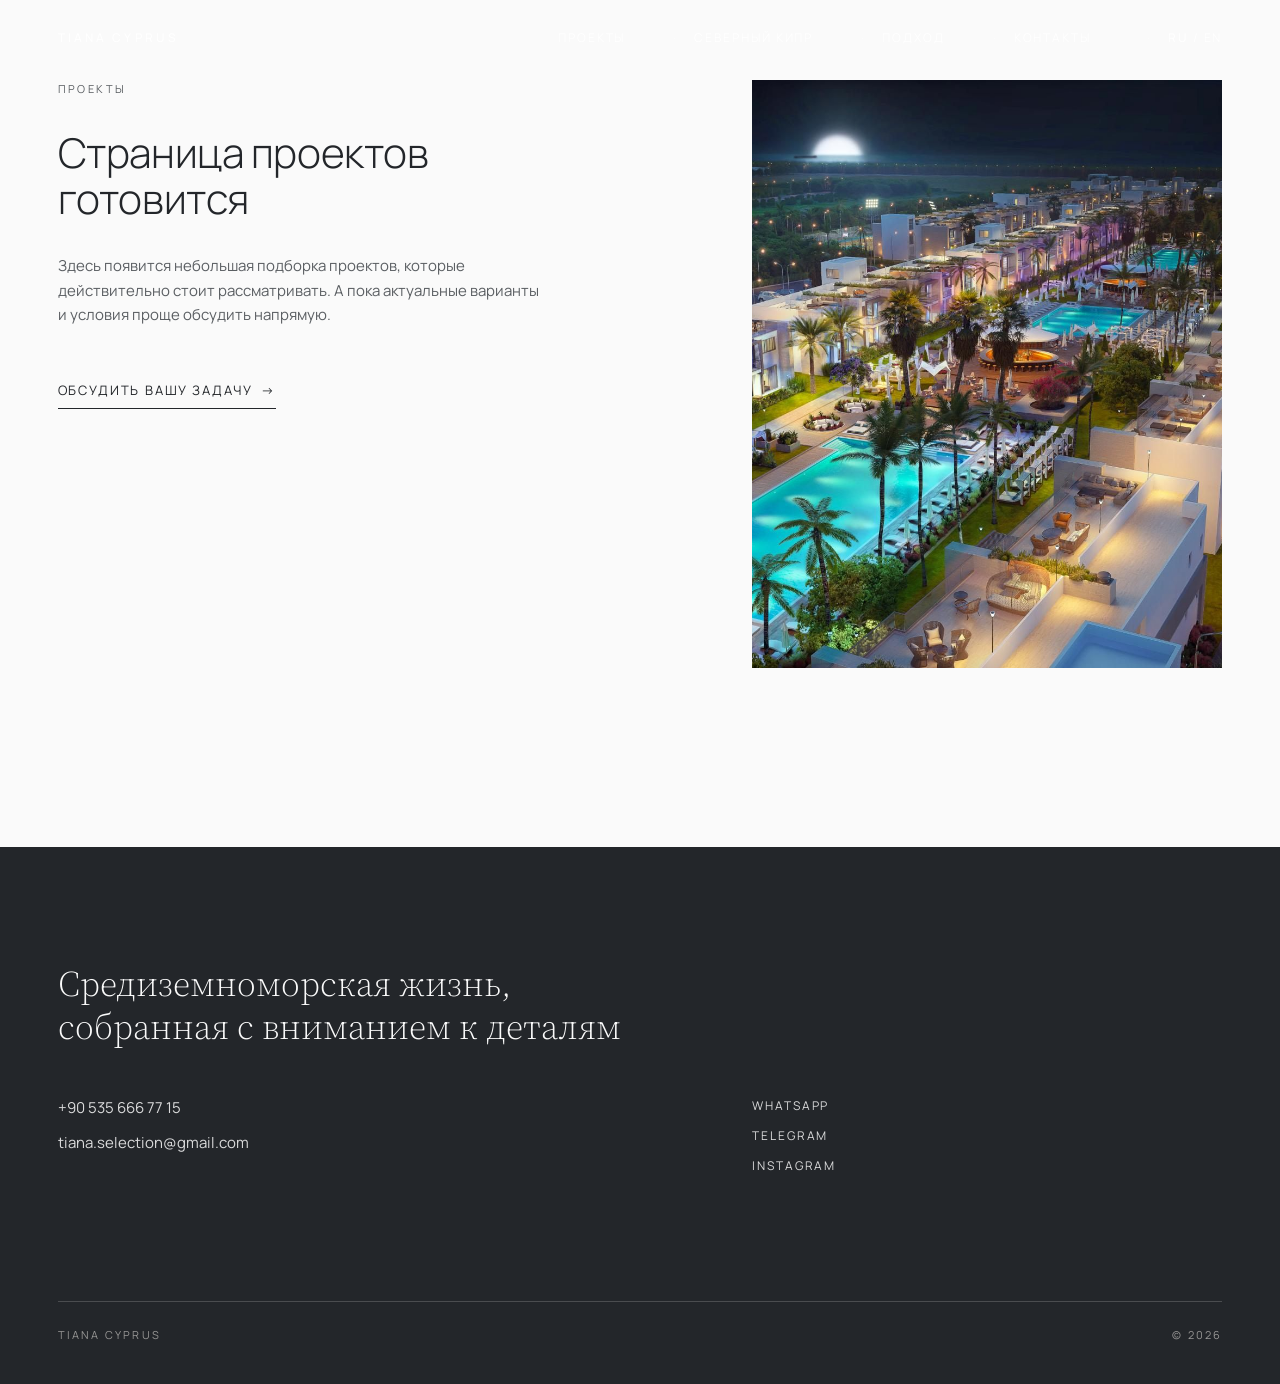
<file: projects/index.html>
<!doctype html>
<html lang="ru">
<head>
  <meta charset="utf-8">
  <meta name="viewport" content="width=device-width, initial-scale=1">
  <title>Проекты — Tiana Cyprus</title>
  <meta name="description" content="Выбранные проекты на Северном Кипре.">
  <link rel="canonical" href="https://tianacyprus.com/projects/">
  <link rel="icon" href="/assets/favicon.svg" type="image/svg+xml">
  <link rel="preconnect" href="https://fonts.googleapis.com">
  <link rel="preconnect" href="https://fonts.gstatic.com" crossorigin>
  <link href="https://fonts.googleapis.com/css2?family=Manrope:wght@300;400;500&family=Source+Serif+4:opsz,wght@8..60,300;8..60,400&display=swap&subset=cyrillic" rel="stylesheet">
  <link rel="stylesheet" href="/assets/css/style.css">
  <script>document.documentElement.classList.add("js")</script>
</head>
<body>

<header class="nav">
  <a class="nav__brand" href="/">Tiana Cyprus</a>
  <nav class="nav__links" aria-label="Основная навигация">
    <a href="/projects/">Проекты</a>
    <a href="/#cyprus">Северный Кипр</a>
    <a href="/#approach">Подход</a>
    <a href="#contact">Контакты</a>
  </nav>
  <span class="nav__lang" aria-label="Язык"><b>RU</b> / <span title="Скоро">EN</span></span>
</header>

<main>
  <section class="placeholder wrap">
    <div>
      <span class="label" style="margin-bottom:32px">Проекты</span>
      <h1 class="h2">Страница проектов готовится</h1>
      <div class="body-copy">
        <p>Здесь появится небольшая подборка проектов, которые действительно стоит рассматривать. А&nbsp;пока актуальные варианты и&nbsp;условия проще обсудить напрямую.</p>
      </div>
      <a class="link-arrow" href="https://wa.me/905356667715" target="_blank" rel="noopener">Обсудить вашу задачу <span aria-hidden="true">→</span></a>
    </div>
    <figure>
      <img src="/assets/img/project-04.jpg" alt="Вечерний вид комплекса с бассейнами" width="1349" height="1080">
    </figure>
  </section>
</main>

<footer class="footer" id="contact">
  <div class="wrap footer__inner">
    <p class="footer__phrase">Средиземноморская жизнь, собранная с&nbsp;вниманием к&nbsp;деталям</p>
    <div class="footer__contacts">
      <a href="tel:+905356667715">+90 535 666 77 15</a>
      <a href="mailto:tiana.selection@gmail.com">tiana.selection@gmail.com</a>
    </div>
    <ul class="footer__social">
      <li><a href="https://wa.me/905356667715" target="_blank" rel="noopener">WhatsApp</a></li>
      <li><a href="https://t.me/+905356667715" target="_blank" rel="noopener">Telegram</a></li>
      
      <li><a href="https://www.instagram.com/tianacyprus/" target="_blank" rel="noopener">Instagram</a></li>
    </ul>
    <div class="footer__bottom">
      <span>Tiana Cyprus</span>
      <span>© <span id="year">2026</span></span>
    </div>
  </div>
</footer>

<script src="/assets/js/main.js" defer></script>
</body>
</html>
</file>
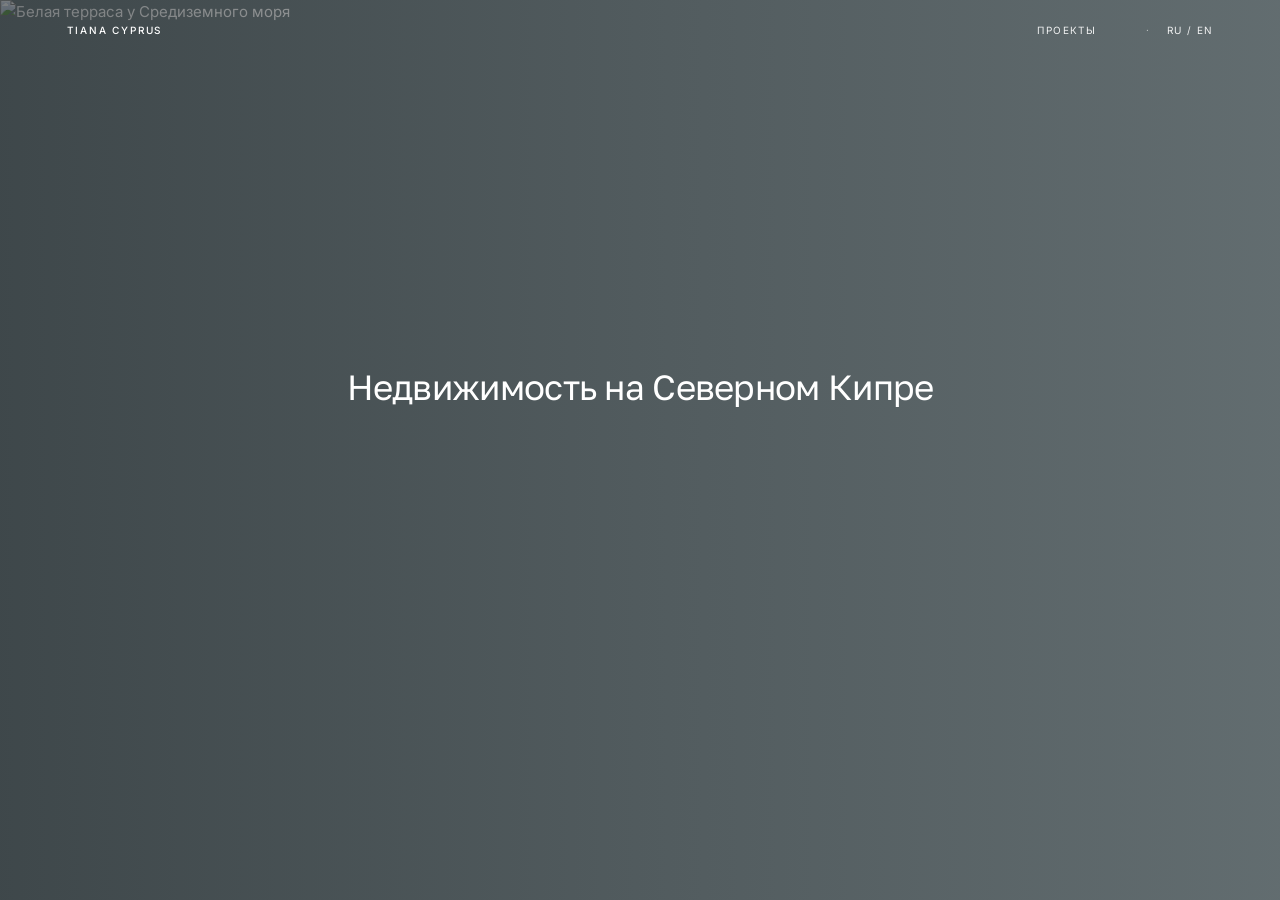
<file: preview/footer-foot-gradient-20261025.html>
<!doctype html>
<html lang="ru">
<head>
<meta name="robots" content="noindex,follow">
<meta charset="utf-8">
<meta name="viewport" content="width=device-width, initial-scale=1">
<title>Tiana Cyprus — превью футера</title>
<style>
html, body { margin: 0; width: 100%; height: 100%; background: #fff; }
iframe { display: block; width: 100%; height: 100vh; border: 0; }
</style>
</head>
<body>
<iframe id="preview" title="Предпросмотр главной страницы Tiana Cyprus" src="/preview/footer-foot-nav-20261025.html?rev=44528f750dc0bcd6c06de393082bfd6b7c5c726f#contact"></iframe>
<script>
(() => {
  const frame = document.getElementById("preview");
  function addDesktopGradient() {
    const doc = frame.contentDocument;
    if (!doc || !doc.body || doc.getElementById("footer-gradient-preview")) return;
    const style = doc.createElement("style");
    style.id = "footer-gradient-preview";
    style.textContent = `
      @media (min-width: 761px) {
        #contact .footer-photo.footer-photo::after {
          background: linear-gradient(
            to bottom,
            rgba(0, 0, 0, .09) 0%,
            rgba(0, 0, 0, .10) 25%,
            rgba(0, 0, 0, .115) 50%,
            rgba(0, 0, 0, .135) 66%,
            rgba(0, 0, 0, .17) 88%,
            rgba(0, 0, 0, .17) 100%
          ) !important;
        }
      }
    `;
    doc.body.appendChild(style);
  }
  frame.addEventListener("load", addDesktopGradient);
})();
</script>
</body>
</html>
</file>
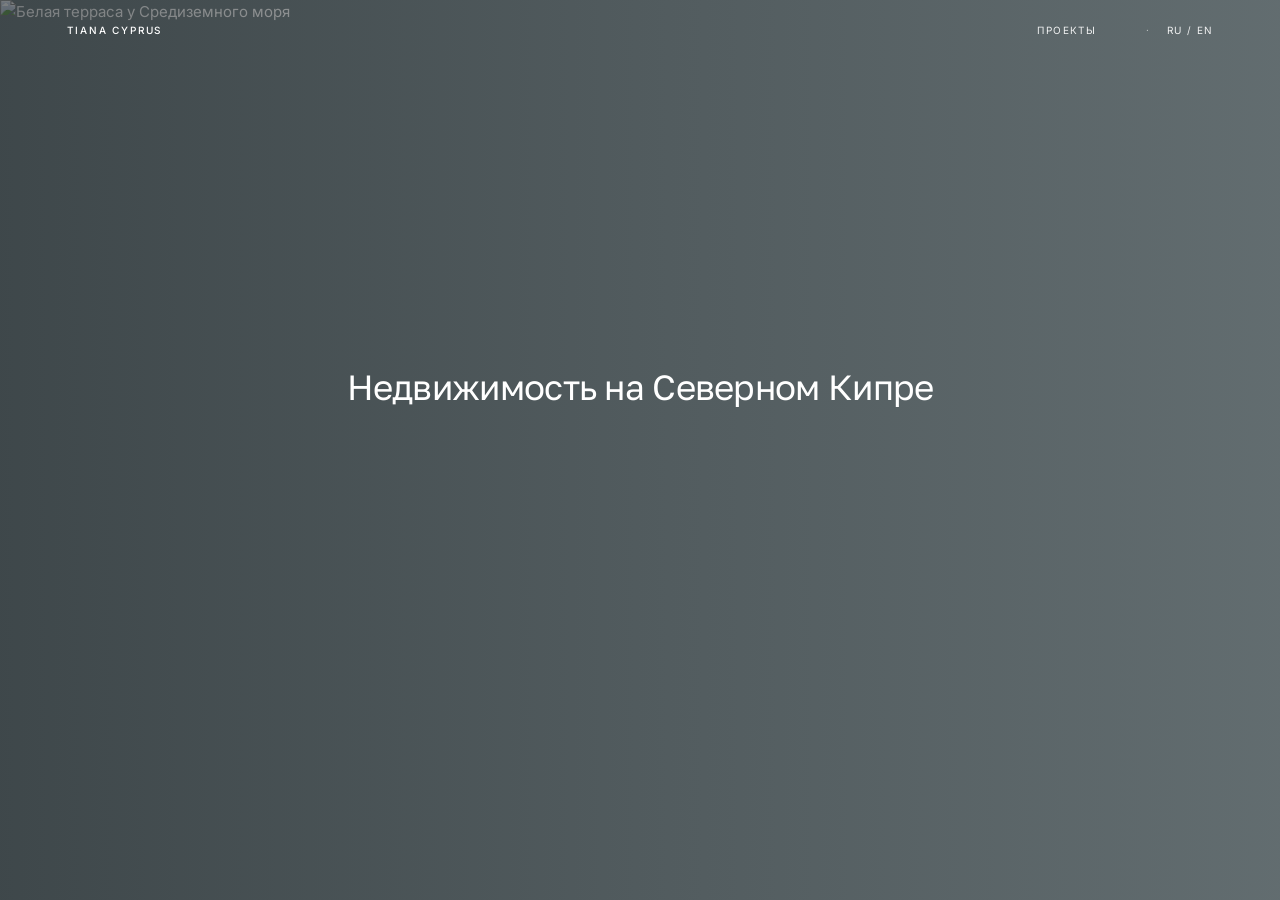
<file: preview/footer-foot-nav-gradient-final-20261025.html>
<!doctype html>
<html lang="ru">
<head>
<meta name="robots" content="noindex,follow">
<meta charset="utf-8">
<meta name="viewport" content="width=device-width, initial-scale=1">
<title>Tiana Cyprus — превью футера</title>
<style>
html, body { margin: 0; width: 100%; height: 100%; background: #fff; }
iframe { display: block; width: 100%; height: 100vh; border: 0; }
</style>
</head>
<body>
<iframe id="preview" title="Предпросмотр главной страницы Tiana Cyprus" src="/preview/footer-foot-nav-20261025.html?rev=44528f750dc0bcd6c06de393082bfd6b7c5c726f#contact"></iframe>
<script>
(() => {
  const frame = document.getElementById("preview");
  function applyGradient() {
    const doc = frame.contentDocument;
    if (!doc || !doc.body || doc.getElementById("footer-gradient-preview")) return;
    const style = doc.createElement("style");
    style.id = "footer-gradient-preview";
    style.textContent = `
      @media (min-width: 761px) {
        #contact .footer-photo.footer-photo::after {
          background: linear-gradient(
            to bottom,
            rgba(0, 0, 0, .09) 0%,
            rgba(0, 0, 0, .10) 25%,
            rgba(0, 0, 0, .115) 50%,
            rgba(0, 0, 0, .135) 66%,
            rgba(0, 0, 0, .17) 88%,
            rgba(0, 0, 0, .17) 100%
          ) !important;
        }
      }
    `;
    doc.body.appendChild(style);
  }
  frame.addEventListener("load", applyGradient);
})();
</script>
</body>
</html>
</file>
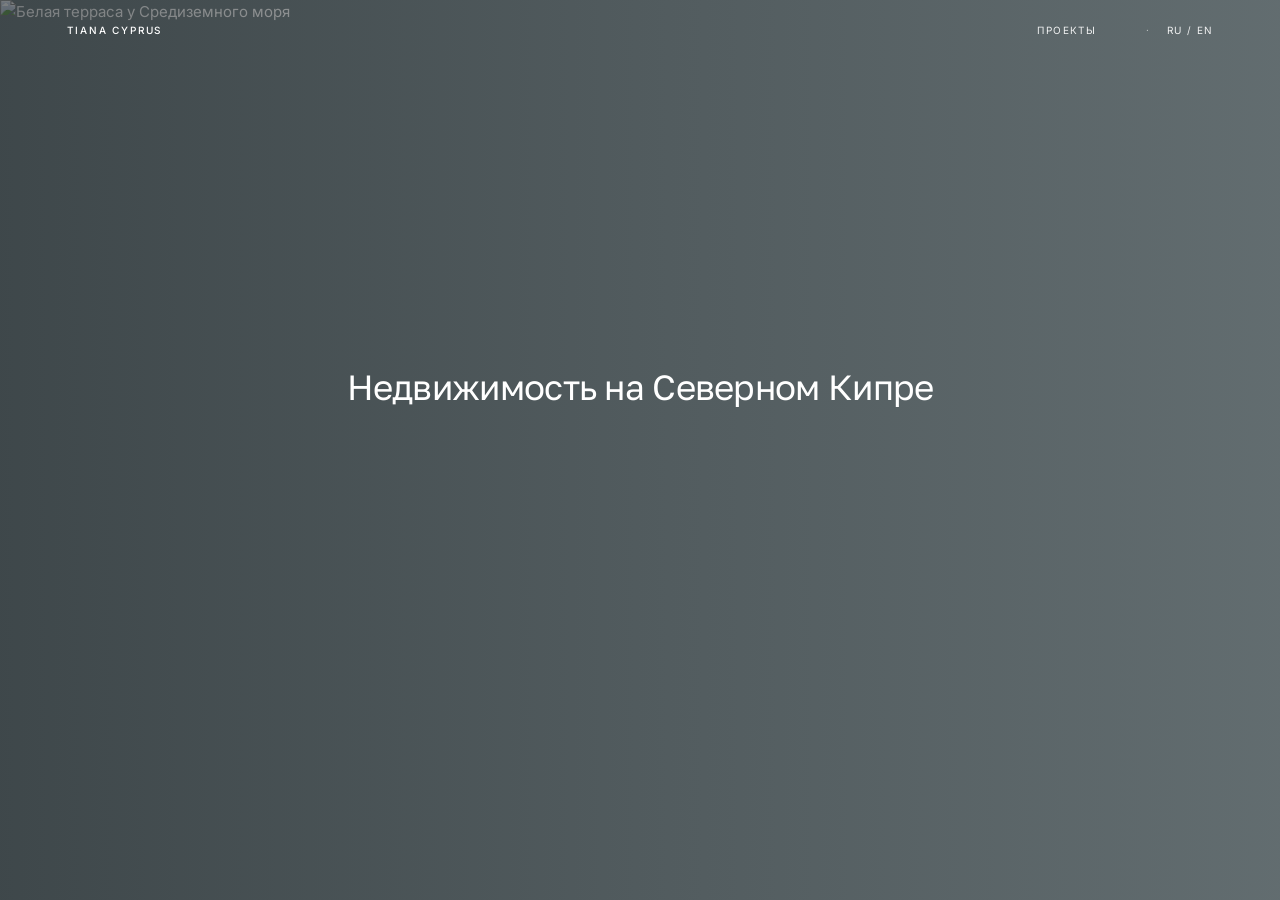
<file: preview/footer-foot-nav-sky-light-20261025.html>
<!doctype html>
<html lang="ru">
<head>
<meta name="robots" content="noindex,follow">
<meta charset="utf-8">
<meta name="viewport" content="width=device-width, initial-scale=1">
<title>Tiana Cyprus — превью футера, светлое небо</title>
<style>
html, body { margin: 0; width: 100%; height: 100%; background: #fff; }
iframe { display: block; width: 100%; height: 100vh; border: 0; }
</style>
</head>
<body>
<iframe id="preview" title="Предпросмотр главной страницы Tiana Cyprus" src="/preview/footer-foot-nav-20261025.html?rev=44528f750dc0bcd6c06de393082bfd6b7c5c726f#contact"></iframe>
<script>
(() => {
  const frame = document.getElementById("preview");
  function applyGradient() {
    const doc = frame.contentDocument;
    if (!doc || !doc.body || doc.getElementById("footer-sky-light-preview")) return;
    const style = doc.createElement("style");
    style.id = "footer-sky-light-preview";
    style.textContent = `
      @media (min-width: 761px) {
        #contact .footer-photo.footer-photo::after {
          background: linear-gradient(
            to bottom,
            rgba(0, 0, 0, 0) 0%,
            rgba(0, 0, 0, 0) 32%,
            rgba(0, 0, 0, .015) 38%,
            rgba(0, 0, 0, .04) 45%,
            rgba(0, 0, 0, .075) 52%,
            rgba(0, 0, 0, .115) 60%,
            rgba(0, 0, 0, .135) 66%,
            rgba(0, 0, 0, .15) 76%,
            rgba(0, 0, 0, .17) 88%,
            rgba(0, 0, 0, .17) 100%
          ) !important;
        }
      }
    `;
    doc.body.appendChild(style);
  }
  frame.addEventListener("load", applyGradient);
})();
</script>
</body>
</html>
</file>
<file: assets/css/style.css>
/* Tiana Cyprus — editorial home */

:root {
  --milk: #FAFAFA;
  --milk-2: #FAFAFA;
  --graphite: #23262a;
  --graphite-2: #5b5f63;
  --rule: #e0e0e0;
  --sea: #2f5d7c;
  --teal: #24484f;
  --teal-ink: #e9efec;

  --sans: "Manrope", system-ui, -apple-system, "Segoe UI", sans-serif;
  --serif: "Source Serif 4", Georgia, "Times New Roman", serif;

  --gutter: clamp(20px, 4.5vw, 72px);
  --gap: clamp(16px, 2vw, 32px);
  --section: clamp(96px, 14vw, 220px);
}

*, *::before, *::after { box-sizing: border-box; }

html { scroll-behavior: smooth; }

body {
  margin: 0;
  background: var(--milk);
  color: var(--graphite);
  font: 400 16px/1.65 var(--sans);
  -webkit-font-smoothing: antialiased;
  text-rendering: optimizeLegibility;
}

img { display: block; width: 100%; height: 100%; object-fit: cover; }
figure { margin: 0; }
a { color: inherit; text-decoration: none; }
p { margin: 0; }

.wrap {
  padding-inline: var(--gutter);
  max-width: 1680px;
  margin-inline: auto;
}

/* ---------- type ---------- */

.label {
  display: block;
  font-size: 11px;
  letter-spacing: .22em;
  text-transform: uppercase;
  color: var(--graphite-2);
}

.h2 {
  margin: 0;
  font-weight: 300;
  font-size: clamp(28px, 3.2vw, 48px);
  line-height: 1.12;
  letter-spacing: -.01em;
}

.statement {
  font-family: var(--serif);
  font-weight: 300;
  font-size: clamp(26px, 2.9vw, 44px);
  line-height: 1.22;
  letter-spacing: -.005em;
}

.body-copy {
  max-width: 34em;
  color: var(--graphite-2);
  font-size: clamp(15px, 1.05vw, 17px);
}
.body-copy p + p { margin-top: 1em; }

.link-arrow {
  display: inline-flex;
  align-items: baseline;
  gap: .6em;
  padding-bottom: 6px;
  border-bottom: 1px solid currentColor;
  font-size: 13px;
  letter-spacing: .14em;
  text-transform: uppercase;
  transition: gap .3s ease, opacity .3s ease;
}
.link-arrow span { transition: transform .3s ease; }
.link-arrow:hover span { transform: translateX(6px); }
.link-arrow:hover { opacity: .75; }

/* ---------- nav ---------- */

.nav {
  display: flex;
  align-items: center;
  gap: 40px;
  padding: 28px var(--gutter);
  max-width: 1680px;
  margin-inline: auto;
  font-size: 12px;
  letter-spacing: .16em;
  text-transform: uppercase;
}
.nav__brand { font-weight: 500; letter-spacing: .26em; margin-right: auto; }
.nav__links { display: flex; gap: 32px; }
.nav__links a { white-space: nowrap; position: relative; color: var(--graphite-2); transition: color .25s; }
.nav__links a:hover { color: var(--graphite); }
.nav__lang { color: var(--graphite-2); }
.nav__lang b { font-weight: 500; color: var(--graphite); }

/* ---------- 01 hero ---------- */

.hero {
  display: grid;
  grid-template-columns: repeat(12, 1fr);
  column-gap: var(--gap);
  padding-top: clamp(48px, 9vw, 140px);
  padding-bottom: var(--section);
}
.hero__text {
  grid-column: 1 / span 5;
  align-self: end;
  padding-bottom: clamp(0px, 4vw, 64px);
}
.hero__title {
  margin: 0 0 .35em;
  font-weight: 300;
  font-size: clamp(44px, 6.2vw, 104px);
  line-height: 1;
  letter-spacing: -.025em;
}
.hero__lead {
  max-width: 17em;
  margin-bottom: 48px;
  font-family: var(--serif);
  font-weight: 300;
  font-size: clamp(20px, 1.8vw, 28px);
  line-height: 1.35;
  color: var(--graphite-2);
}
.hero__image {
  grid-column: 7 / -1;
  aspect-ratio: 4 / 5;
  max-height: 78vh;
  overflow: hidden;
}
.hero__image img { object-position: 38% 70%; }

/* ---------- 02 position ---------- */

.position {
  display: grid;
  grid-template-columns: repeat(12, 1fr);
  column-gap: var(--gap);
  padding-bottom: var(--section);
}
.position__portrait {
  grid-column: 1 / span 5;
  aspect-ratio: 1 / 1;
  overflow: hidden;
}
.position__portrait img {
  filter: grayscale(.9) contrast(1.02) brightness(1.02);
  transition: filter 1.2s ease;
}
.position__portrait:hover img { filter: grayscale(.25) contrast(1) brightness(1); }
.position__text {
  grid-column: 7 / span 5;
  align-self: center;
  padding-top: clamp(0px, 8vw, 140px);
}
.position__text .label { margin-bottom: 32px; }
.position__text .statement { margin-bottom: 40px; }

/* ---------- 03 projects preview ---------- */

.projects { padding-bottom: var(--section); }

.section-head {
  display: flex;
  align-items: baseline;
  justify-content: space-between;
  gap: 24px;
  padding-top: 28px;
  margin-bottom: clamp(40px, 5vw, 80px);
  border-top: 1px solid var(--rule);
}

.projects__grid {
  display: grid;
  grid-template-columns: repeat(12, 1fr);
  column-gap: var(--gap);
  row-gap: clamp(40px, 6vw, 96px);
}
.pimg { overflow: hidden; display: block; }
.pimg img { transition: transform 1.4s cubic-bezier(.2,.7,.2,1); }
.pimg:hover img { transform: scale(1.025); }

.pimg--a { grid-column: 1 / span 7; aspect-ratio: 1 / 1; }
.pimg--b { grid-column: 9 / -1;    aspect-ratio: 4 / 5; align-self: end; }
.pimg--c { grid-column: 3 / span 6; aspect-ratio: 16 / 10; }
.pimg--d { grid-column: 10 / -1;   aspect-ratio: 3 / 4; margin-top: clamp(0px, 10vw, 180px); }
.pimg--d img { object-position: 60% 50%; }

/* ---------- 04 cyprus ---------- */

.cyprus {
  display: grid;
  grid-template-columns: repeat(12, 1fr);
  column-gap: var(--gap);
  row-gap: 48px;
  padding-bottom: var(--section);
}
.cyprus__text { grid-column: 1 / span 4; grid-row: 1; }
.cyprus__text .h2 { margin-bottom: 40px; }
.cyprus__text .accent-line {
  margin-top: 48px;
  padding-top: 24px;
  border-top: 1px solid var(--rule);
  font-family: var(--serif);
  font-size: clamp(20px, 1.6vw, 26px);
  line-height: 1.35;
  color: var(--sea);
}
.cyprus__large {
  grid-column: 6 / -1;
  grid-row: 1 / span 2;
  aspect-ratio: 6 / 5;
  overflow: hidden;
}
.cyprus__large img { object-position: 30% 50%; }
.cyprus__small {
  grid-column: 2 / span 3;
  grid-row: 2;
  align-self: end;
}
.cyprus__small img {
  aspect-ratio: 1 / 1;
  height: auto;
  filter: grayscale(.85) contrast(1.05);
  transition: filter 1.2s ease;
}
.cyprus__small:hover img { filter: none; }
.cyprus__small figcaption {
  margin-top: 16px;
  font-size: 13px;
  color: var(--graphite-2);
}

/* ---------- 05 final CTA ---------- */

.final-cta { padding-bottom: var(--section); }
.final-cta__inner {
  display: grid;
  grid-template-columns: repeat(12, 1fr);
  column-gap: var(--gap);
  align-items: end;
  border-top: 1px solid var(--rule);
  padding-top: 40px;
}
.final-cta__inner .statement { grid-column: 1 / span 7; max-width: 13em; }
.final-cta__inner .link-arrow { grid-column: 9 / -1; justify-self: start; }

/* ---------- 06 footer ---------- */



.footer {
  background: var(--graphite);
  color: var(--milk);
  padding-block: clamp(72px, 9vw, 140px) 40px;
}
.footer__inner {
  display: grid;
  grid-template-columns: repeat(12, 1fr);
  column-gap: var(--gap);
  row-gap: 48px;
}
.footer__phrase {
  grid-column: 1 / span 6;
  font-family: var(--serif);
  font-weight: 300;
  font-size: clamp(26px, 2.8vw, 42px);
  line-height: 1.2;
}
.footer__contacts {
  grid-column: 1 / span 5;
  display: flex;
  flex-direction: column;
  gap: 10px;
  font-size: 15px;
}
.footer__social {
  grid-column: 8 / -1;
  list-style: none;
  margin: 0;
  padding: 0;
  display: flex;
  flex-direction: column;
  gap: 10px;
  font-size: 12px;
  letter-spacing: .16em;
  text-transform: uppercase;
}
.footer a { opacity: .85; transition: opacity .25s; }
.footer a:hover { opacity: 1; }
.footer__bottom {
  grid-column: 1 / -1;
  display: flex;
  justify-content: space-between;
  padding-top: 24px;
  margin-top: clamp(24px, 6vw, 96px);
  border-top: 1px solid rgba(250, 250, 250, .18);
  font-size: 11px;
  letter-spacing: .2em;
  text-transform: uppercase;
  color: rgba(245, 242, 236, .55);
}

/* ---------- projects placeholder page ---------- */

.placeholder {
  min-height: 70vh;
  display: grid;
  grid-template-columns: repeat(12, 1fr);
  column-gap: var(--gap);
  align-content: center;
  padding-block: 80px var(--section);
}
.placeholder > div { grid-column: 1 / span 6; }
.placeholder .h2 { margin-bottom: 32px; }
.placeholder .body-copy { margin-bottom: 48px; }
.placeholder figure { grid-column: 8 / -1; aspect-ratio: 4 / 5; overflow: hidden; }

/* ---------- reveal ---------- */

.js .reveal { opacity: 0; transform: translateY(24px); transition: opacity 1s ease, transform 1s ease; }
.js .reveal.is-in { opacity: 1; transform: none; }

@media (prefers-reduced-motion: reduce) {
  html { scroll-behavior: auto; }
  .js .reveal { opacity: 1; transform: none; transition: none; }
}

/* ---------- tablet ---------- */

@media (max-width: 1024px) {
  .nav__links { gap: 22px; }
  .hero__text { grid-column: 1 / span 6; }
  .hero__image { grid-column: 7 / -1; }
  .position__portrait { grid-column: 1 / span 6; }
  .position__text { grid-column: 7 / -1; padding-top: 0; }
  .cyprus__text { grid-column: 1 / span 5; }
  .cyprus__small { grid-column: 1 / span 4; }
  .approach__title { grid-column: 1 / -1; margin-bottom: 56px; }
  .steps, .approach__cta { grid-column: 1 / -1; }
  .footer__contacts { grid-column: 1 / span 6; }
  .footer__social { grid-column: 7 / -1; }
}

/* ---------- mobile ---------- */

@media (max-width: 760px) {
  .nav { flex-wrap: wrap; gap: 14px 22px; padding-block: 20px; }
  .nav__links { order: 3; width: 100%; gap: 20px; overflow-x: auto; font-size: 11px; }

  .hero, .position, .projects__grid, .cyprus, .approach__inner, .footer__inner, .placeholder {
    grid-template-columns: minmax(0, 1fr);
  }
  .hero > *, .position > *, .projects__grid > *, .cyprus > *, .approach__inner > *,
  .footer__inner > *, .placeholder > * {
    grid-column: 1 / -1 !important;
    grid-row: auto !important;
  }

  .hero { padding-top: 40px; }
  .hero__text { padding-bottom: 48px; }
  .hero__image { aspect-ratio: 4 / 5; max-height: none; margin-right: calc(var(--gutter) * -1); }

  .position__portrait { aspect-ratio: 4 / 5; margin-bottom: 48px; }
  .position__portrait img { object-position: 60% 20%; }

  .pimg--a { aspect-ratio: 1 / 1; }
  .pimg--b { width: 70%; justify-self: end; }
  .pimg--c { aspect-ratio: 4 / 3; }
  .pimg--d { width: 70%; margin-top: 0; }

  .cyprus__large { aspect-ratio: 1 / 1; margin-inline: calc(var(--gutter) * -1); }
  .cyprus__small { width: 62%; }

  .step { grid-template-columns: 1fr; gap: 10px; }

  .final-cta__inner { grid-template-columns: minmax(0, 1fr); row-gap: 28px; }
  .final-cta__inner > * { grid-column: 1 / -1 !important; }
  .placeholder figure { margin-top: 56px; }
}


/* ---------- approved Hero and Tiana composition ---------- */
.nav {
  position: absolute;
  z-index: 10;
  top: 0;
  left: 50%;
  width: min(100%, 1680px);
  transform: translateX(-50%);
  color: rgba(255, 255, 255, .9);
}
.nav__links a,
.nav__links a:hover,
.nav__lang,
.nav__lang b { color: rgba(255, 255, 255, .9); }

.hero {
  position: relative;
  display: flex;
  align-items: center;
  justify-content: center;
  width: 100%;
  max-width: none;
  min-height: clamp(520px, 72vh, 760px);
  margin: 0 0 clamp(72px, 10vw, 130px);
  padding: 0;
  overflow: hidden;
  color: #fff;
  background: #697477;
}
.hero__text {
  align-self: center;
  position: relative;
  z-index: 2;
  width: min(90%, 1000px);
  margin: 0 auto;
  padding: 0;
  text-align: center;
  transform: translateY(-6vh);
}
.hero__title {
  margin: 0;
  color: #fff;
  font: 400 35px/1.18 "Golos Text", sans-serif;
  letter-spacing: -.02em;
  white-space: nowrap;
}
.hero__image {
  position: absolute;
  z-index: 0;
  inset: 0;
  width: 100%;
  height: 100%;
  max-height: none;
  margin: 0;
  overflow: hidden;
}
.hero__image::after {
  content: "";
  position: absolute;
  inset: 0;
  background: linear-gradient(90deg, rgba(16, 23, 26, .48) 0%, rgba(16, 23, 26, .25) 54%, rgba(16, 23, 26, .08) 100%);
}
.hero__image img {
  width: 100%;
  height: 100%;
  object-fit: cover;
  object-position: center 55%;
  filter: saturate(.62) brightness(.86);
}

.position {
  display: grid;
  grid-template-columns: minmax(0, 38fr) minmax(0, 52fr);
  column-gap: 10%;
  align-items: center;
  padding-bottom: var(--section);
}
.position__portrait {
  grid-column: auto;
  width: 100%;
  aspect-ratio: auto;
  overflow: visible;
}
.position__portrait img {
  display: block;
  width: 100%;
  height: auto;
  object-fit: contain;
  filter: grayscale(.92);
  transition: filter 1.2s ease;
}
.position__portrait:hover img { filter: grayscale(.25); }
.position__text {
  grid-column: auto;
  align-self: center;
  padding: 0;
}
.position__text .label {
  margin-bottom: 18px;
  font-family: var(--sans);
}
.position__text .statement {
  margin: 0 0 20px;
  font-family: "Golos Text", sans-serif;
  font-size: clamp(30px, 2.35vw, 34px);
  font-weight: 400;
  line-height: 1.25;
  letter-spacing: -.015em;
}
.position .body-copy {
  max-width: 560px;
  color: var(--graphite-2);
  font: 400 17px/1.65 "Golos Text", sans-serif;
}

@media (max-width: 760px) {
  .hero {
    min-height: 72svh;
    max-height: 700px;
    margin-bottom: 76px;
  }
  .hero__text {
    position: absolute;
    top: 43%;
    left: 50%;
    width: calc(100% - 48px);
    max-width: 380px;
    margin: 0;
    padding: 0;
    transform: translate(-50%, -50%);
  }
  .hero__title {
    font-size: clamp(17px, 5vw, 20px);
    line-height: 1.2;
    letter-spacing: 0;
  }
  .hero__image img { object-position: 60% 50%; }

  .position {
    grid-template-columns: minmax(0, 1fr);
    gap: 22px;
    padding-bottom: 36px;
  }
  .position__portrait {
    width: min(100%, 340px);
    max-width: 340px;
    justify-self: start;
    margin: 0;
  }
  .position__portrait img { object-position: center; }
  .position__text { width: 100%; padding: 0; }
  .position__text .label { margin-bottom: 16px; }
  .position__text .statement {
    margin-bottom: 14px;
    font-size: clamp(16px, 5.6vw, 22px);
    line-height: 1.3;
    letter-spacing: 0;
    white-space: nowrap;
  }
  .position .body-copy {
    max-width: 340px;
    color: var(--graphite-2);
    font: 400 16px/1.6 "Golos Text", sans-serif;
  }
}


/* Keep Hero copy centered when the legacy reveal animation becomes visible. */
.js .hero__text.reveal.is-in { opacity: 1; transform: translateY(-6vh); }
@media (max-width: 760px) {
  .js .hero__text.reveal.is-in { transform: translate(-50%, -50%); }
}

/* Approved final adjustments: full-screen hero and single-line navigation. */
.hero {
  height: 100vh;
  min-height: 100vh;
}

@media (max-width: 760px) {
  .hero {
    height: 100dvh;
    min-height: 100dvh;
    max-height: none;
  }

  .nav {
    flex-wrap: nowrap;
    gap: 12px;
  }

  .nav__brand,
  .nav__lang {
    flex: 0 0 auto;
    white-space: nowrap;
  }

  .nav__links {
    order: 0;
    flex: 0 1 auto;
    width: auto;
    min-width: 0;
    gap: 12px;
    overflow: visible;
    font-size: 10px;
  }

  .nav__links a {
    white-space: nowrap;
  }
}


/* ---------- approved how I work section ---------- */
.position { padding-bottom: 96px; }

.how-work {
  padding-bottom: 100px;
  background: #FAFAFA;
}
.how-work__intro {
  display: grid;
  grid-template-columns: minmax(0, 4fr) minmax(0, 6fr);
  gap: 8vw;
  align-items: start;
  margin-bottom: 42px;
}
.how-work__intro h2 {
  margin: 0;
  font: 400 clamp(32px, 2.5vw, 36px)/1.2 "Golos Text", sans-serif;
  letter-spacing: -.02em;
}
.how-work__intro p {
  max-width: 500px;
  margin: 0;
  color: var(--graphite-2);
  font: 400 17px/1.6 "Golos Text", sans-serif;
}
.how-work__list { border-top: 1px solid var(--rule); }
.how-work__step {
  display: grid;
  grid-template-columns: 64px minmax(220px, 4fr) minmax(0, 6fr);
  gap: 24px;
  align-items: start;
  padding: 24px 0;
  border-bottom: 1px solid var(--rule);
}
.how-work__number {
  padding-top: 4px;
  color: #a1a5a5;
  font: 400 11px/1.4 "Golos Text", sans-serif;
  letter-spacing: .12em;
  white-space: nowrap;
}
.how-work__step h3 {
  margin: 0;
  font: 400 22px/1.3 "Golos Text", sans-serif;
  letter-spacing: -.01em;
}
.how-work__step p {
  max-width: 680px;
  margin: 0;
  color: var(--graphite-2);
  font: 400 16px/1.6 "Golos Text", sans-serif;
}
@media (min-width: 761px) {
  .nav__links a + a::before,
  .nav__lang::before {
    content: "·";
    margin: 0 16px;
    color: rgba(255, 255, 255, .58);
  }
}
@media (max-width: 760px) {
  .nav__links .nav-work,
  .nav__links .nav-contact { display: none; }

  .position { padding-bottom: 96px; }
  .position .body-copy {
    max-width: 340px;
    color: var(--graphite-2);
    font: 400 15px/1.6 "Golos Text", sans-serif;
  }

  .how-work { padding-bottom: 64px; }
  .how-work__intro {
    display: block;
    margin-bottom: 28px;
  }
  .how-work__intro h2 {
    margin-bottom: 14px;
    font: 400 28px/1.25 "Golos Text", sans-serif;
  }
  .how-work__intro p {
    max-width: 340px;
    font: 400 16px/1.5 "Golos Text", sans-serif;
  }
  .how-work__step {
    grid-template-columns: 1fr;
    gap: 6px;
    padding: 16px 0;
  }
  .how-work__number {
    padding: 0;
    font: 400 11px/1.35 "Golos Text", sans-serif;
    letter-spacing: .16em;
  }
  .how-work__step h3 { font: 400 20px/1.3 "Golos Text", sans-serif; }
  .how-work__step p {
    max-width: 340px;
    font: 400 15px/1.5 "Golos Text", sans-serif;
  }
}
</file>
